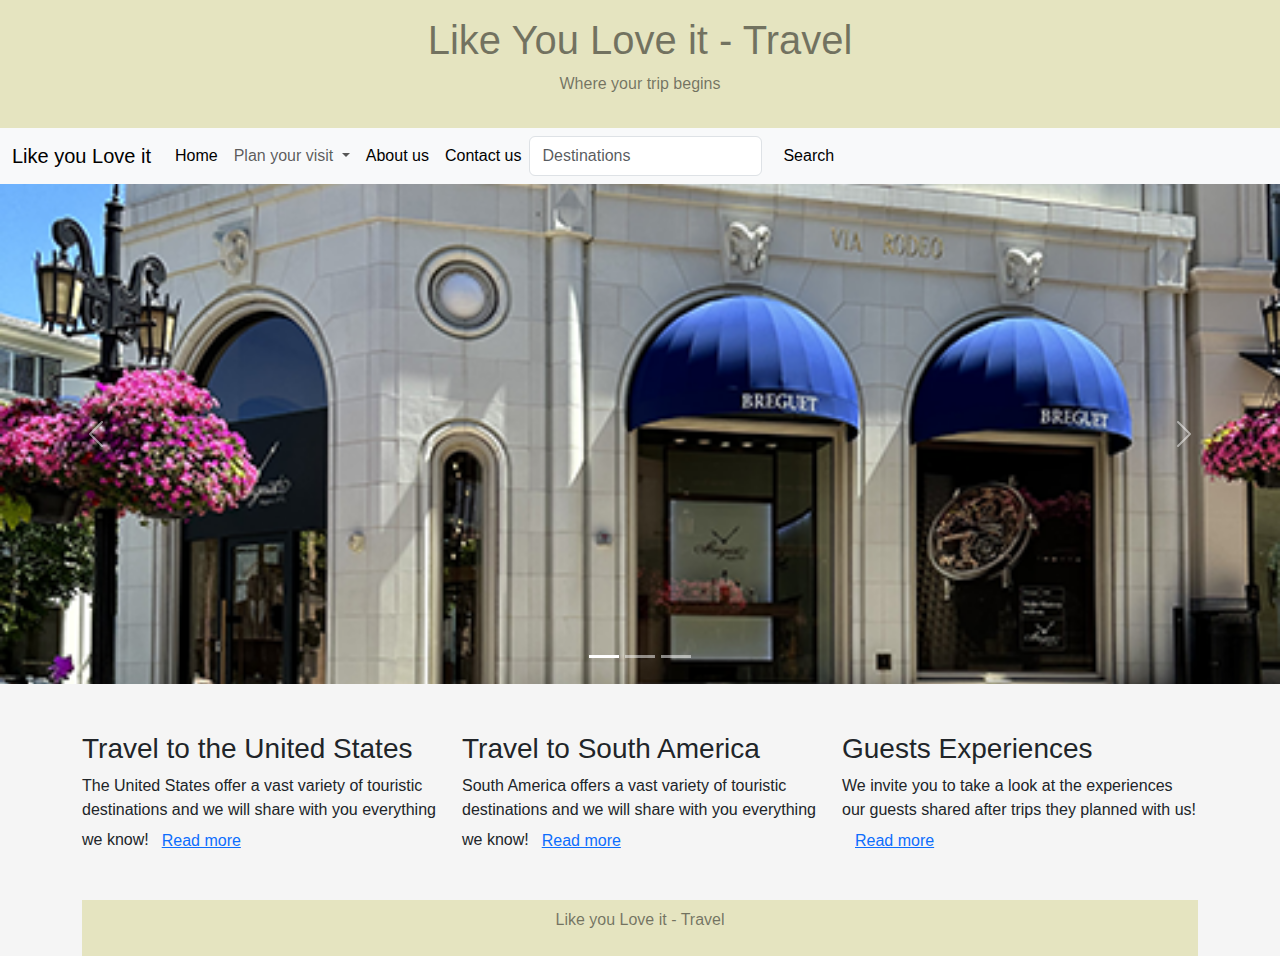
<file: index.html>
<!DOCTYPE html>
<html lang="en">
<head>
  <meta charset="UTF-8">
  <meta name="viewport" content="width=device-width, initial-scale=1.0">
  <title>Like you Love it - Travel</title>
  <link href="https://cdn.jsdelivr.net/npm/bootstrap@5.3.0/dist/css/bootstrap.min.css" rel="stylesheet">
  <link rel="stylesheet" href="styles1.css">
  <script src="https://cdn.jsdelivr.net/npm/bootstrap@5.3.0/dist/js/bootstrap.bundle.min.js"></script>
  <script src="scripts.js" defer></script> 
</head>
<body>
    <header class=" text-black-50 text-center p-3">
        <h1>Like You Love it - Travel</h1>
        <p>Where your trip begins</p>
      </header>
      <nav class="navbar navbar-expand-lg navbar-light bg-light">
        <div class="container-fluid">
            <a class="navbar-brand" href="index.html">Like you Love it</a>
            <button class="navbar-toggler" type="button" data-bs-toggle="collapse" data-bs-target="#navbarTogglerDemo02" aria-controls="navbarTogglerDemo02" aria-expanded="false" aria-label="Toggle navigation">
              <span class="navbar-toggler-icon"></span>
            </button>
            <div class="collapse navbar-collapse justify-content-center" id="navbarTogglerDemo02">
              <ul class="navbar-nav me-auto mb-2 mb-lg-0">
                <li class="nav-item">
                  <a class="nav-link active" aria-current="page" href="index.html">Home</a>
                </li>
              <li class="nav-item dropdown">
                <a class="nav-link dropdown-toggle" href="#" id="navbarDropdown" role="button" data-bs-toggle="dropdown" aria-expanded="false">
                  Plan your visit
                </a>
                <ul class="dropdown-menu" aria-labelledby="navbarDropdown">
                  <li><a class="dropdown-item" href="WithinUS.html">United States</a></li>
                  <li><a class="dropdown-item" href="OutsideUS.html">South America</a></li>
                  <li><hr class="dropdown-divider"></li>
                  <li><a class="dropdown-item" href="Guestsexperiences.html">Guests experiences</a></li>
                </ul>
              </li>
              <div class="collapse navbar-collapse" id="navbarTogglerDemo02">
                <ul class="navbar-nav me-auto mb-2 mb-lg-0">
                  <li class="nav-item">
                    <a class="nav-link active" aria-current="page" href="Aboutus.html">About us</a>
                  </li>
                  <div class="collapse navbar-collapse" id="navbarTogglerDemo02">
                    <ul class="navbar-nav me-auto mb-2 mb-lg-0">
                      <li class="nav-item">
                        <a class="nav-link active" aria-current="page" href="Contactus.html">Contact us</a>
                      </li>
                  <form class="d-flex">
                    <input class="form-control me-2" type="search" placeholder="Destinations" aria-label="Search">
                    <button class="btn btn-light" type="submit">Search</button>
                  </form>
          </div>
        </div>
      </nav>
      <div id="carouselExampleIndicators" class="carousel slide" data-bs-ride="carousel">
        <div class="carousel-indicators">
          <button type="button" data-bs-target="#carouselExampleIndicators" data-bs-slide-to="0" class="active" aria-current="true" aria-label="Slide 1"></button>
          <button type="button" data-bs-target="#carouselExampleIndicators" data-bs-slide-to="1" aria-label="Slide 2"></button>
          <button type="button" data-bs-target="#carouselExampleIndicators" data-bs-slide-to="2" aria-label="Slide 3"></button>
        </div>
        <div class="carousel-inner">
          <div class="carousel-item active">
            <img src="Images/LA1.png" class="d-block w-100" alt="Image1">
          </div>
          <div class="carousel-item">
            <img src="Images/LA2.png" class="d-block w-100" alt="Image2">
          </div>
          <div class="carousel-item">
            <img src="Images/LA3.png" class="d-block w-100" alt="Image3">
          </div>
        </div>
        <button class="carousel-control-prev" type="button" data-bs-target="#carouselExampleIndicators" data-bs-slide="prev">
          <span class="carousel-control-prev-icon" aria-hidden="true"></span>
          <span class="visually-hidden">Previous</span>
        </button>
        <button class="carousel-control-next" type="button" data-bs-target="#carouselExampleIndicators" data-bs-slide="next">
          <span class="carousel-control-next-icon" aria-hidden="true"></span>
          <span class="visually-hidden">Next</span>
        </button>
      </div>
      <div class="container mt-5">
        <div class="row">
          <div class="col-sm-4">
            <h3>Travel to the United States</h3>
            <p>The United States offer a vast variety of touristic destinations and we will share with you everything we know!<a class="btn btn-link" href="WithinUS.html" role="button">Read more</a></p>
          </div>
          <div class="col-sm-4">
            <h3>Travel to South America </h3>
            <p>South America offers a vast variety of touristic destinations and we will share with you everything we know!<a class="btn btn-link" href="OutsideUS.html" role="button">Read more</a></p>
          </div>
          <div class="col-sm-4">
            <h3>Guests Experiences</h3>        
            <p>We invite you to take a look at the experiences our guests shared after trips they planned with us!<a class="btn btn-link" href="Guestsexperiences.html" role="button">Read more</a></p>
          </div>
        </div>
      <footer class=".bg-light.bg-gradient text-black-50 text-center p-2 mt-4">
        <p>Like you Love it - Travel</p>
      </footer>
</body>
</html>
</file>
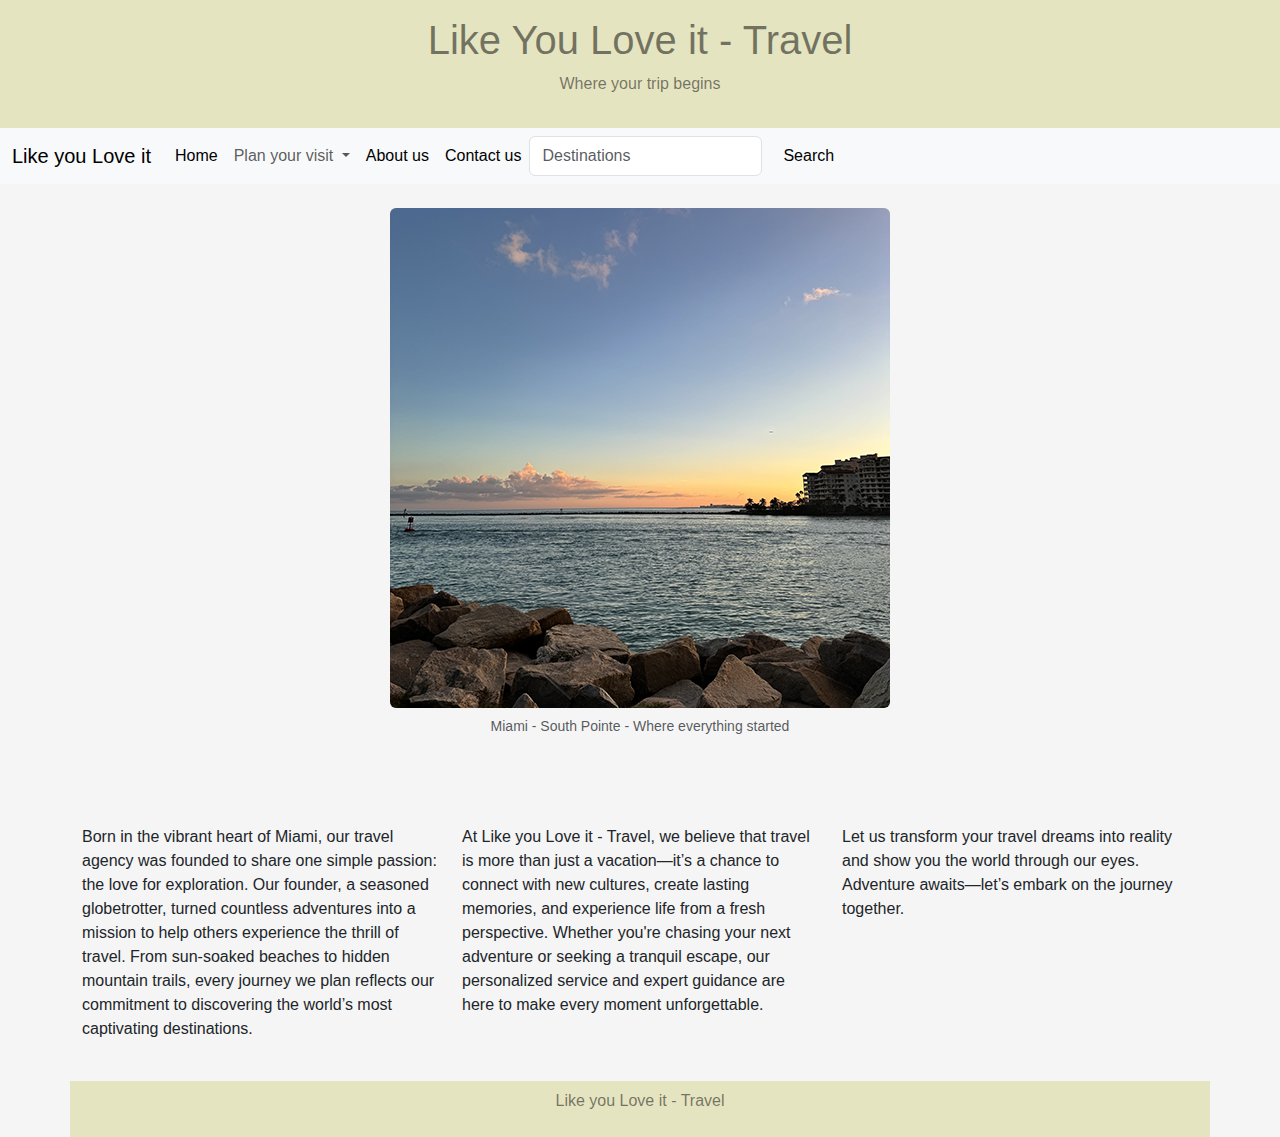
<file: Aboutus.html>
<!DOCTYPE html>
<html lang="en">
<head>
  <meta charset="UTF-8">
  <meta name="viewport" content="width=device-width, initial-scale=1.0">
  <title>Like you Love it - Travel</title>
  <link href="https://cdn.jsdelivr.net/npm/bootstrap@5.3.0/dist/css/bootstrap.min.css" rel="stylesheet">
  <link rel="stylesheet" href="styles1.css">
  <script src="https://cdn.jsdelivr.net/npm/bootstrap@5.3.0/dist/js/bootstrap.bundle.min.js"></script>
  <script src="scripts.js" defer></script> 
</head>
<body>
    <header class=" text-black-50 text-center p-3">
        <h1>Like You Love it - Travel</h1>
        <p>Where your trip begins</p>
      </header>
      <nav class="navbar navbar-expand-lg navbar-light bg-light">
        <div class="container-fluid">
            <a class="navbar-brand" href="index.html">Like you Love it</a>
            <button class="navbar-toggler" type="button" data-bs-toggle="collapse" data-bs-target="#navbarTogglerDemo02" aria-controls="navbarTogglerDemo02" aria-expanded="false" aria-label="Toggle navigation">
              <span class="navbar-toggler-icon"></span>
            </button>
            <div class="collapse navbar-collapse" id="navbarTogglerDemo02">
              <ul class="navbar-nav me-auto mb-2 mb-lg-0">
                <li class="nav-item">
                  <a class="nav-link active" aria-current="page" href="index.html">Home</a>
                </li>
              <li class="nav-item dropdown">
                <a class="nav-link dropdown-toggle" href="#" id="navbarDropdown" role="button" data-bs-toggle="dropdown" aria-expanded="false">
                  Plan your visit
                </a>
                <ul class="dropdown-menu" aria-labelledby="navbarDropdown">
                  <li><a class="dropdown-item" href="WithinUS.html">United States</a></li>
                  <li><a class="dropdown-item" href="OutsideUS.html">South America</a></li>
                  <li><hr class="dropdown-divider"></li>
                  <li><a class="dropdown-item" href="Guestsexperiences.html">Guests experiences</a></li>
                </ul>
              </li>
              <div class="collapse navbar-collapse" id="navbarTogglerDemo02">
                <ul class="navbar-nav me-auto mb-2 mb-lg-0">
                  <li class="nav-item">
                    <a class="nav-link active" aria-current="page" href="Aboutus.html">About us</a>
                  </li>
                  <div class="collapse navbar-collapse" id="navbarTogglerDemo02">
                    <ul class="navbar-nav me-auto mb-2 mb-lg-0">
                      <li class="nav-item">
                        <a class="nav-link active" aria-current="page" href="Contactus.html">Contact us</a>
                      </li>
                  <form class="d-flex">
                    <input class="form-control me-2" type="search" placeholder="Destinations" aria-label="Search">
                    <button class="btn btn-light" type="submit">Search</button>
                  </form>
          </div>
        </div>
      </nav>
      <br>
      <div class="d-flex justify-content-center">
        <figure class="figure">
          <img src="Images/southpointe.png" class="figure-img img-fluid rounded" alt="Figure1" style="width: 500px;">
          <figcaption class="figure-caption text-center">Miami - South Pointe - Where everything started</figcaption>
        </figure>
      </div>
      <br>      
      <div class="d-flex justify-content-center">
        <div class="container mt-5">
          <div class="row">
            <div class="col-sm-4">
              <p>Born in the vibrant heart of Miami, our travel agency was founded to share one simple passion: the love for exploration. Our founder, a seasoned globetrotter, turned countless adventures into a mission to help others experience the thrill of travel. From sun-soaked beaches to hidden mountain trails, every journey we plan reflects our commitment to discovering the world’s most captivating destinations.</p>
            </div>
            <div class="col-sm-4">
              <p>At Like you Love it - Travel, we believe that travel is more than just a vacation—it’s a chance to connect with new cultures, create lasting memories, and experience life from a fresh perspective. Whether you're chasing your next adventure or seeking a tranquil escape, our personalized service and expert guidance are here to make every moment unforgettable.</p>
            </div>
            <div class="col-sm-4">          
              <p>Let us transform your travel dreams into reality and show you the world through our eyes. Adventure awaits—let’s embark on the journey together.</p>
            </div>
      <footer class=".bg-light.bg-gradient text-black-50 text-center p-2 mt-4">
        <p>Like you Love it - Travel</p>
      </footer>
</body>
</html>
</file>
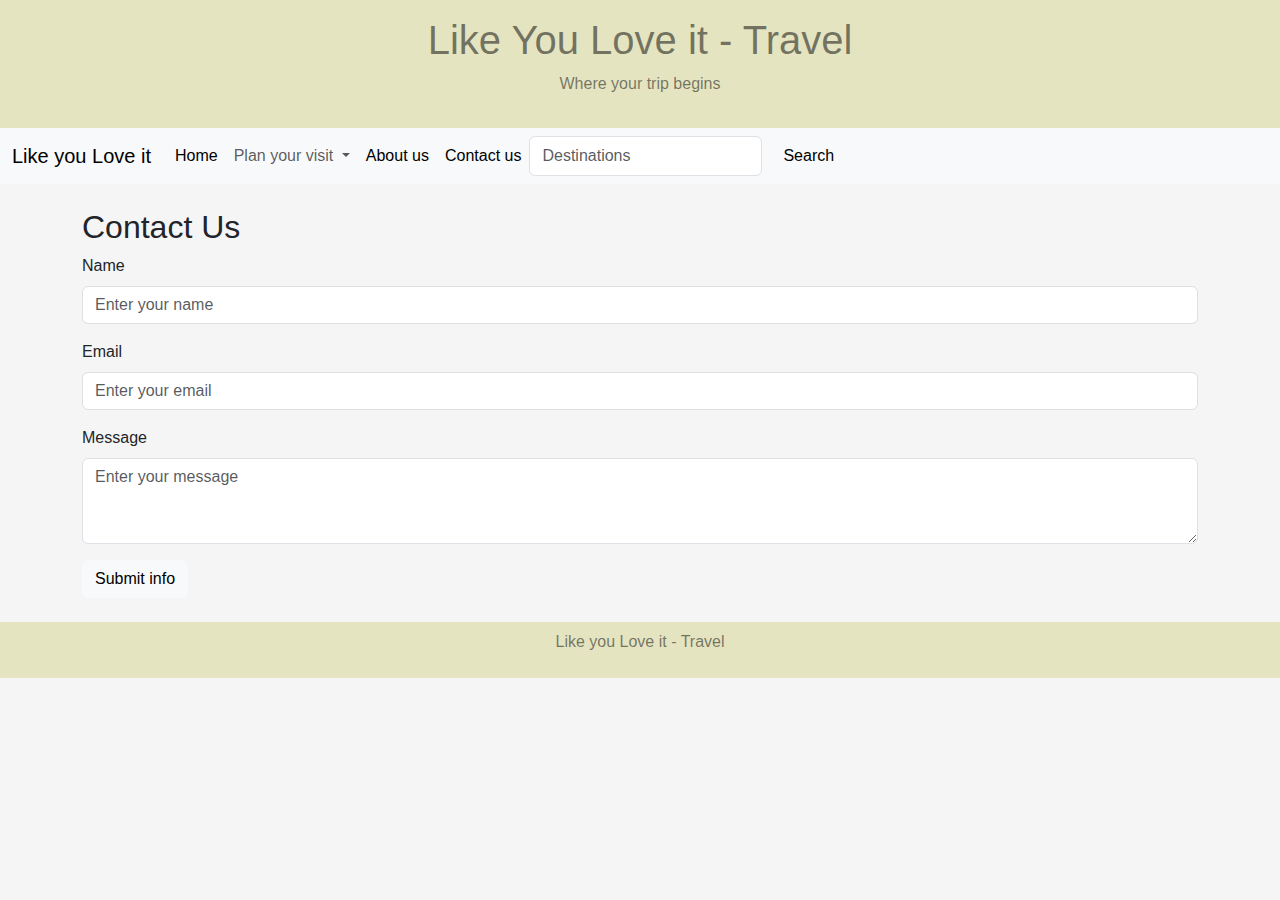
<file: Contactus.html>
<!DOCTYPE html>
<html lang="en">
<head>
  <meta charset="UTF-8">
  <meta name="viewport" content="width=device-width, initial-scale=1.0">
  <title>Like you Love it - Travel</title>
  <link href="https://cdn.jsdelivr.net/npm/bootstrap@5.3.0/dist/css/bootstrap.min.css" rel="stylesheet">
  <link rel="stylesheet" href="styles1.css">
  <script src="https://cdn.jsdelivr.net/npm/bootstrap@5.3.0/dist/js/bootstrap.bundle.min.js"></script>
  <script src="scripts.js" defer></script> 
</head>
<body>
    <header class=" text-black-50 text-center p-3">
        <h1>Like You Love it - Travel</h1>
        <p>Where your trip begins</p>
      </header>
      <nav class="navbar navbar-expand-lg navbar-light bg-light">
        <div class="container-fluid">
            <a class="navbar-brand" href="index.html">Like you Love it</a>
            <button class="navbar-toggler" type="button" data-bs-toggle="collapse" data-bs-target="#navbarTogglerDemo02" aria-controls="navbarTogglerDemo02" aria-expanded="false" aria-label="Toggle navigation">
              <span class="navbar-toggler-icon"></span>
            </button>
            <div class="collapse navbar-collapse" id="navbarTogglerDemo02">
              <ul class="navbar-nav me-auto mb-2 mb-lg-0">
                <li class="nav-item">
                  <a class="nav-link active" aria-current="page" href="index.html">Home</a>
                </li>
              <li class="nav-item dropdown">
                <a class="nav-link dropdown-toggle" href="#" id="navbarDropdown" role="button" data-bs-toggle="dropdown" aria-expanded="false">
                  Plan your visit
                </a>
                <ul class="dropdown-menu" aria-labelledby="navbarDropdown">
                  <li><a class="dropdown-item" href="WithinUS.html">United States</a></li>
                  <li><a class="dropdown-item" href="OutsideUS.html">South America</a></li>
                  <li><hr class="dropdown-divider"></li>
                  <li><a class="dropdown-item" href="Guestsexperiences.html">Guests experiences</a></li>
                </ul>
              </li>
              <div class="collapse navbar-collapse" id="navbarTogglerDemo02">
                <ul class="navbar-nav me-auto mb-2 mb-lg-0">
                  <li class="nav-item">
                    <a class="nav-link active" aria-current="page" href="Aboutus.html">About us</a>
                  </li>
                  <div class="collapse navbar-collapse" id="navbarTogglerDemo02">
                    <ul class="navbar-nav me-auto mb-2 mb-lg-0">
                      <li class="nav-item">
                        <a class="nav-link active" aria-current="page" href="Contactus.html">Contact us</a>
                      </li>
                  <form class="d-flex">
                    <input class="form-control me-2" type="search" placeholder="Destinations" aria-label="Search">
                    <button class="btn btn-light" type="submit">Search</button>
                  </form>
          </div>
        </div>
      </nav>    
      <div class="container mt-4">
        <h2>Contact Us</h2>
        <form>
          <div class="mb-3">
            <label for="name" class="form-label">Name</label>
            <input type="text" class="form-control" id="name" placeholder="Enter your name">
          </div>
          <div class="mb-3">
            <label for="email" class="form-label">Email</label>
            <input type="email" class="form-control" id="email" placeholder="Enter your email">
          </div>
          <div class="mb-3">
            <label for="message" class="form-label">Message</label>
            <textarea class="form-control" id="message" rows="3" placeholder="Enter your message"></textarea>
          </div>
          <button type="submit" class="btn btn-light">Submit info</button>
        </form>
      </div>
      <footer class=".bg-light.bg-gradient text-black-50 text-center p-2 mt-4">
        <p>Like you Love it - Travel</p>
      </footer>
</body>
</html>
</file>
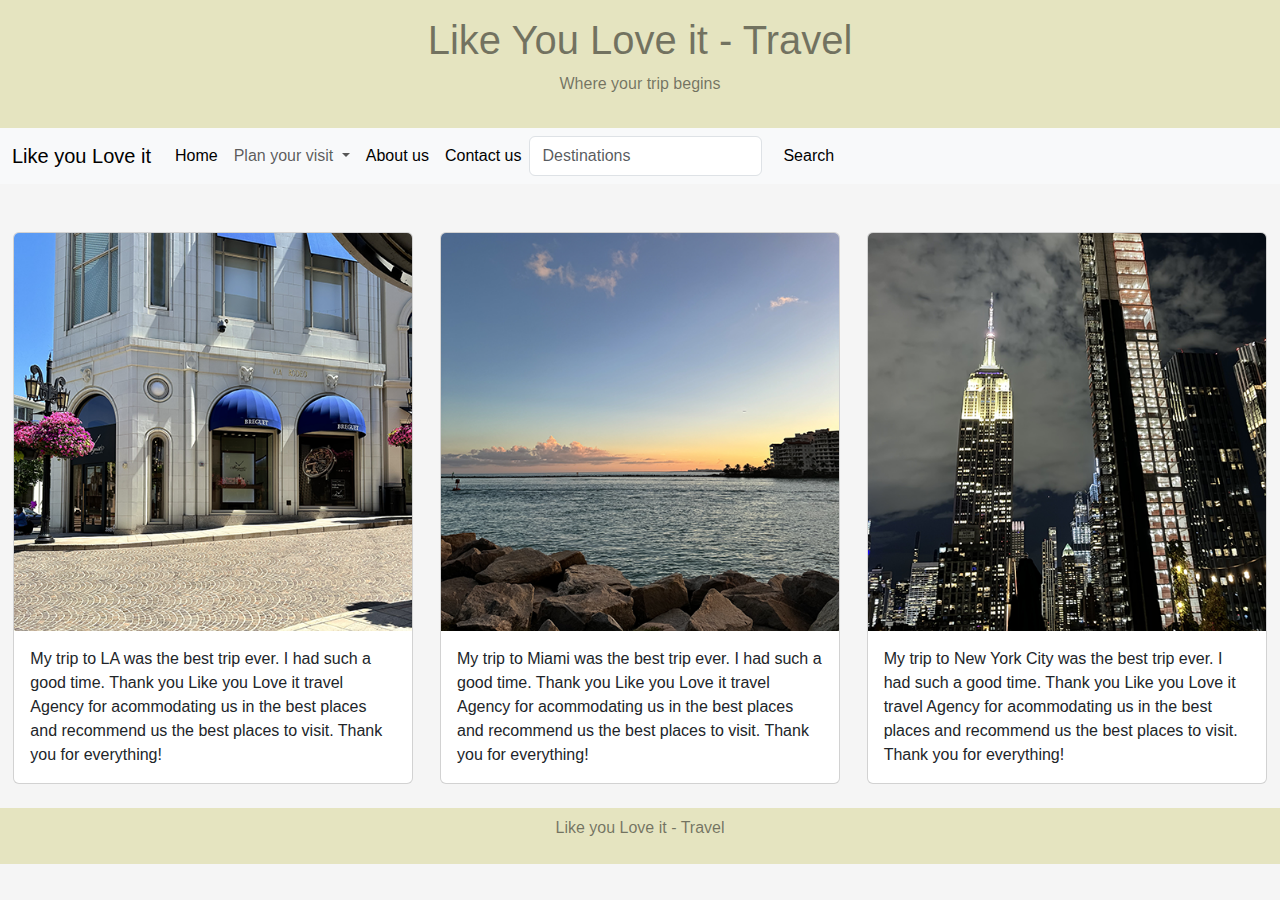
<file: Guestsexperiences.html>
<!DOCTYPE html>
<html lang="en">
<head>
  <meta charset="UTF-8">
  <meta name="viewport" content="width=device-width, initial-scale=1.0">
  <title>Like you Love it - Travel</title>
  <link href="https://cdn.jsdelivr.net/npm/bootstrap@5.3.0/dist/css/bootstrap.min.css" rel="stylesheet">
  <link rel="stylesheet" href="styles1.css">
  <script src="https://cdn.jsdelivr.net/npm/bootstrap@5.3.0/dist/js/bootstrap.bundle.min.js"></script>
  <script src="scripts.js" defer></script> 
</head>
<body>
    <header class=" text-black-50 text-center p-3">
        <h1>Like You Love it - Travel</h1>
        <p>Where your trip begins</p>
      </header>
      <nav class="navbar navbar-expand-lg navbar-light bg-light">
        <div class="container-fluid">
            <a class="navbar-brand" href="index.html">Like you Love it</a>
            <button class="navbar-toggler" type="button" data-bs-toggle="collapse" data-bs-target="#navbarTogglerDemo02" aria-controls="navbarTogglerDemo02" aria-expanded="false" aria-label="Toggle navigation">
              <span class="navbar-toggler-icon"></span>
            </button>
            <div class="collapse navbar-collapse" id="navbarTogglerDemo02">
              <ul class="navbar-nav me-auto mb-2 mb-lg-0">
                <li class="nav-item">
                  <a class="nav-link active" aria-current="page" href="index.html">Home</a>
                </li>
              <li class="nav-item dropdown">
                <a class="nav-link dropdown-toggle" href="#" id="navbarDropdown" role="button" data-bs-toggle="dropdown" aria-expanded="false">
                  Plan your visit
                </a>
                <ul class="dropdown-menu" aria-labelledby="navbarDropdown">
                  <li><a class="dropdown-item" href="WithinUS.html">United States</a></li>
                  <li><a class="dropdown-item" href="OutsideUS.html">South America</a></li>
                  <li><hr class="dropdown-divider"></li>
                  <li><a class="dropdown-item" href="Guestsexperiences.html">Guests experiences</a></li>
                </ul>
              </li>
              <div class="collapse navbar-collapse" id="navbarTogglerDemo02">
                <ul class="navbar-nav me-auto mb-2 mb-lg-0">
                  <li class="nav-item">
                    <a class="nav-link active" aria-current="page" href="Aboutus.html">About us</a>
                  </li>
                  <div class="collapse navbar-collapse" id="navbarTogglerDemo02">
                    <ul class="navbar-nav me-auto mb-2 mb-lg-0">
                      <li class="nav-item">
                        <a class="nav-link active" aria-current="page" href="Contactus.html">Contact us</a>
                      </li>
                  <form class="d-flex">
                    <input class="form-control me-2" type="search" placeholder="Destinations" aria-label="Search">
                    <button class="btn btn-light" type="submit">Search</button>
                  </form>
          </div>
        </div>
      </nav>    
      <div class="d-flex justify-content-around mt-5">
        <div class="card" style="width: 25rem;">
          <img src="Images/LA1.png" class="card-img-top" alt="...">
          <div class="card-body">
            <p class="card-text">My trip to LA was the best trip ever. I had such a good time. Thank you Like you Love it travel Agency for acommodating us in the best places and recommend us the best places to visit. Thank you for everything!</p>
          </div>
        </div>
        <div class="card" style="width: 25rem;">
          <img src="Images/southpointe.png" class="card-img-top" alt="...">
          <div class="card-body">
            <p class="card-text">My trip to Miami was the best trip ever. I had such a good time. Thank you Like you Love it travel Agency for acommodating us in the best places and recommend us the best places to visit. Thank you for everything!</p>
          </div>
        </div>
        <div class="card" style="width: 25rem;">
          <img src="Images/NY1.png" class="card-img-top" alt="...">
          <div class="card-body">
            <p class="card-text">My trip to New York City was the best trip ever. I had such a good time. Thank you Like you Love it travel Agency for acommodating us in the best places and recommend us the best places to visit. Thank you for everything!</p>
          </div>
        </div>
      </div>      
      <footer class=".bg-light.bg-gradient text-black-50 text-center p-2 mt-4">
        <p>Like you Love it - Travel</p>
      </footer>
</body>
</html>
</file>
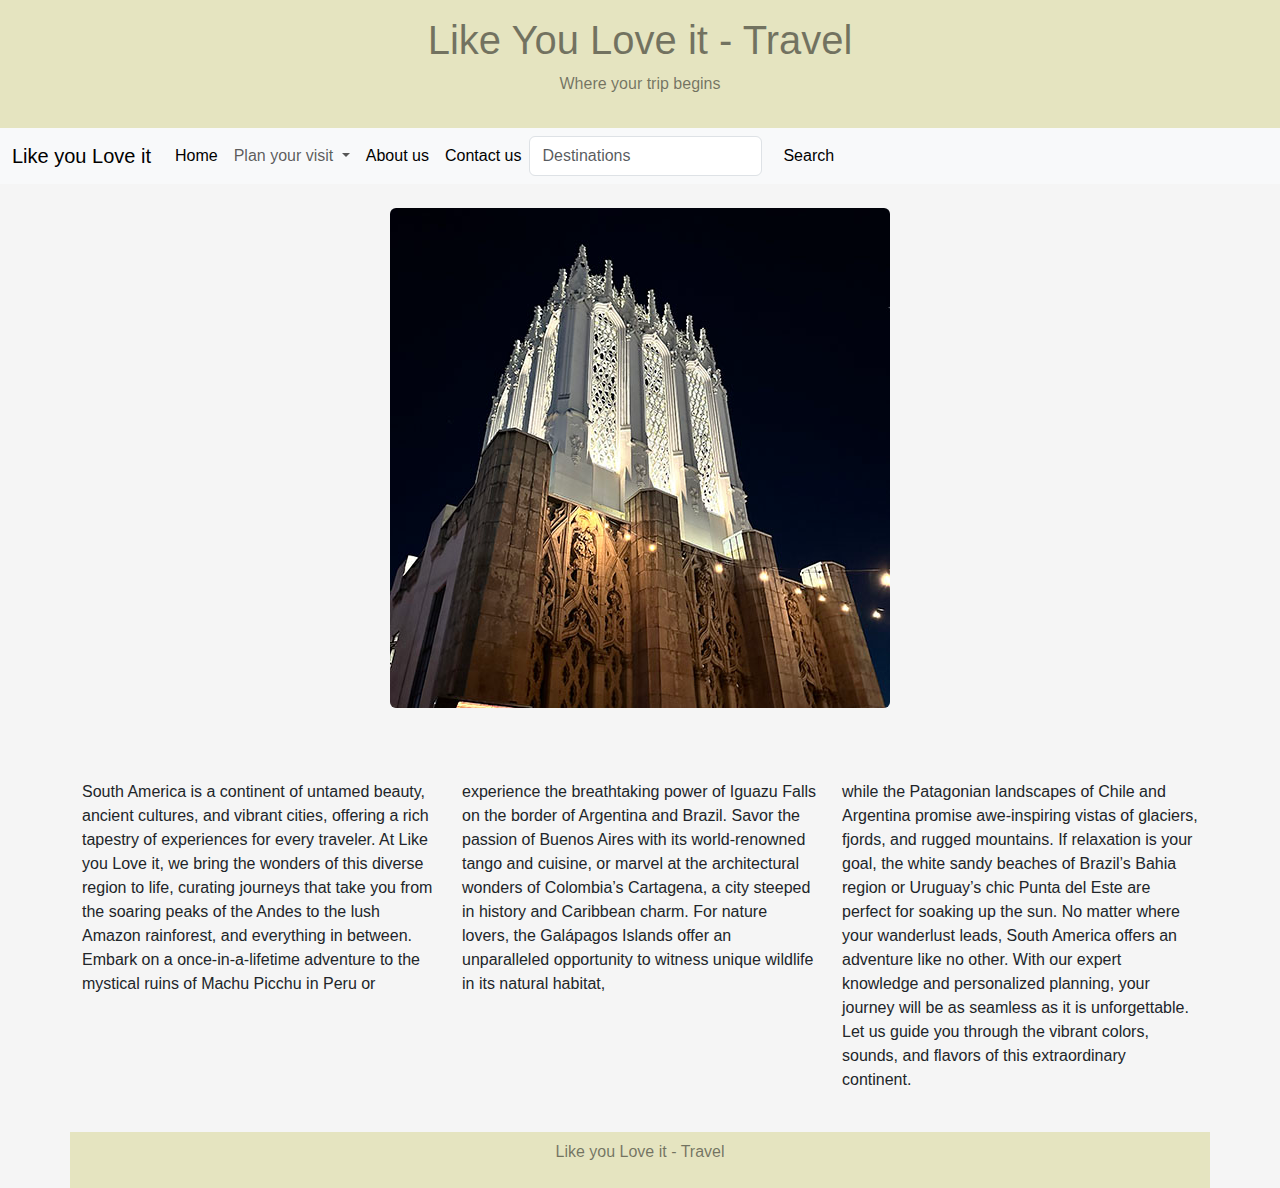
<file: OutsideUS.html>
<!DOCTYPE html>
<html lang="en">
<head>
  <meta charset="UTF-8">
  <meta name="viewport" content="width=device-width, initial-scale=1.0">
  <title>Like you Love it - Travel</title>
  <link href="https://cdn.jsdelivr.net/npm/bootstrap@5.3.0/dist/css/bootstrap.min.css" rel="stylesheet">
  <link rel="stylesheet" href="styles1.css">
  <script src="https://cdn.jsdelivr.net/npm/bootstrap@5.3.0/dist/js/bootstrap.bundle.min.js"></script>
  <script src="scripts.js" defer></script> 
</head>
<body>
    <header class=" text-black-50 text-center p-3">
        <h1>Like You Love it - Travel</h1>
        <p>Where your trip begins</p>
      </header>
      <nav class="navbar navbar-expand-lg navbar-light bg-light">
        <div class="container-fluid">
            <a class="navbar-brand" href="index.html">Like you Love it</a>
            <button class="navbar-toggler" type="button" data-bs-toggle="collapse" data-bs-target="#navbarTogglerDemo02" aria-controls="navbarTogglerDemo02" aria-expanded="false" aria-label="Toggle navigation">
              <span class="navbar-toggler-icon"></span>
            </button>
            <div class="collapse navbar-collapse" id="navbarTogglerDemo02">
              <ul class="navbar-nav me-auto mb-2 mb-lg-0">
                <li class="nav-item">
                  <a class="nav-link active" aria-current="page" href="index.html">Home</a>
                </li>
              <li class="nav-item dropdown">
                <a class="nav-link dropdown-toggle" href="#" id="navbarDropdown" role="button" data-bs-toggle="dropdown" aria-expanded="false">
                  Plan your visit
                </a>
                <ul class="dropdown-menu" aria-labelledby="navbarDropdown">
                  <li><a class="dropdown-item" href="WithinUS.html">United States</a></li>
                  <li><a class="dropdown-item" href="OutsideUS.html">South America</a></li>
                  <li><hr class="dropdown-divider"></li>
                  <li><a class="dropdown-item" href="Guestsexperiences.html">Guests experiences</a></li>
                </ul>
              </li>
              <div class="collapse navbar-collapse" id="navbarTogglerDemo02">
                <ul class="navbar-nav me-auto mb-2 mb-lg-0">
                  <li class="nav-item">
                    <a class="nav-link active" aria-current="page" href="Aboutus.html">About us</a>
                  </li>
                  <div class="collapse navbar-collapse" id="navbarTogglerDemo02">
                    <ul class="navbar-nav me-auto mb-2 mb-lg-0">
                      <li class="nav-item">
                        <a class="nav-link active" aria-current="page" href="Contactus.html">Contact us</a>
                      </li>
                  <form class="d-flex">
                    <input class="form-control me-2" type="search" placeholder="Destinations" aria-label="Search">
                    <button class="btn btn-light" type="submit">Search</button>
                  </form>
          </div>
        </div>
      </nav>    
      <br>      
      <div class="text-center">
        <img src="Images/LA4.jpg" class="rounded" alt="Vegas">
      </div>
      <br> 
      <div class="d-flex justify-content-center">
          <div class="container mt-5">
            <div class="row">
              <div class="col-sm-4">
                <p>South America is a continent of untamed beauty, ancient cultures, and vibrant cities, offering a rich tapestry of experiences for every traveler. At Like you Love it, we bring the wonders of this diverse region to life, curating journeys that take you from the soaring peaks of the Andes to the lush Amazon rainforest, and everything in between.

                  Embark on a once-in-a-lifetime adventure to the mystical ruins of Machu Picchu in Peru or</p>
              </div>
              <div class="col-sm-4">
                <p>experience the breathtaking power of Iguazu Falls on the border of Argentina and Brazil. Savor the passion of Buenos Aires with its world-renowned tango and cuisine, or marvel at the architectural wonders of Colombia’s Cartagena, a city steeped in history and Caribbean charm.
          
                  For nature lovers, the Galápagos Islands offer an unparalleled opportunity to witness unique wildlife in its natural habitat,</p>
              </div>
              <div class="col-sm-4">          
                <p>while the Patagonian landscapes of Chile and Argentina promise awe-inspiring vistas of glaciers, fjords, and rugged mountains. If relaxation is your goal, the white sandy beaches of Brazil’s Bahia region or Uruguay’s chic Punta del Este are perfect for soaking up the sun.
          
                  No matter where your wanderlust leads, South America offers an adventure like no other. With our expert knowledge and personalized planning, your journey will be as seamless as it is unforgettable. Let us guide you through the vibrant colors, sounds, and flavors of this extraordinary continent.</p>
              </div>
      <footer class=".bg-light.bg-gradient text-black-50 text-center p-2 mt-4">
        <p>Like you Love it - Travel</p>
      </footer>
      </footer>
</body>
</html>
</file>
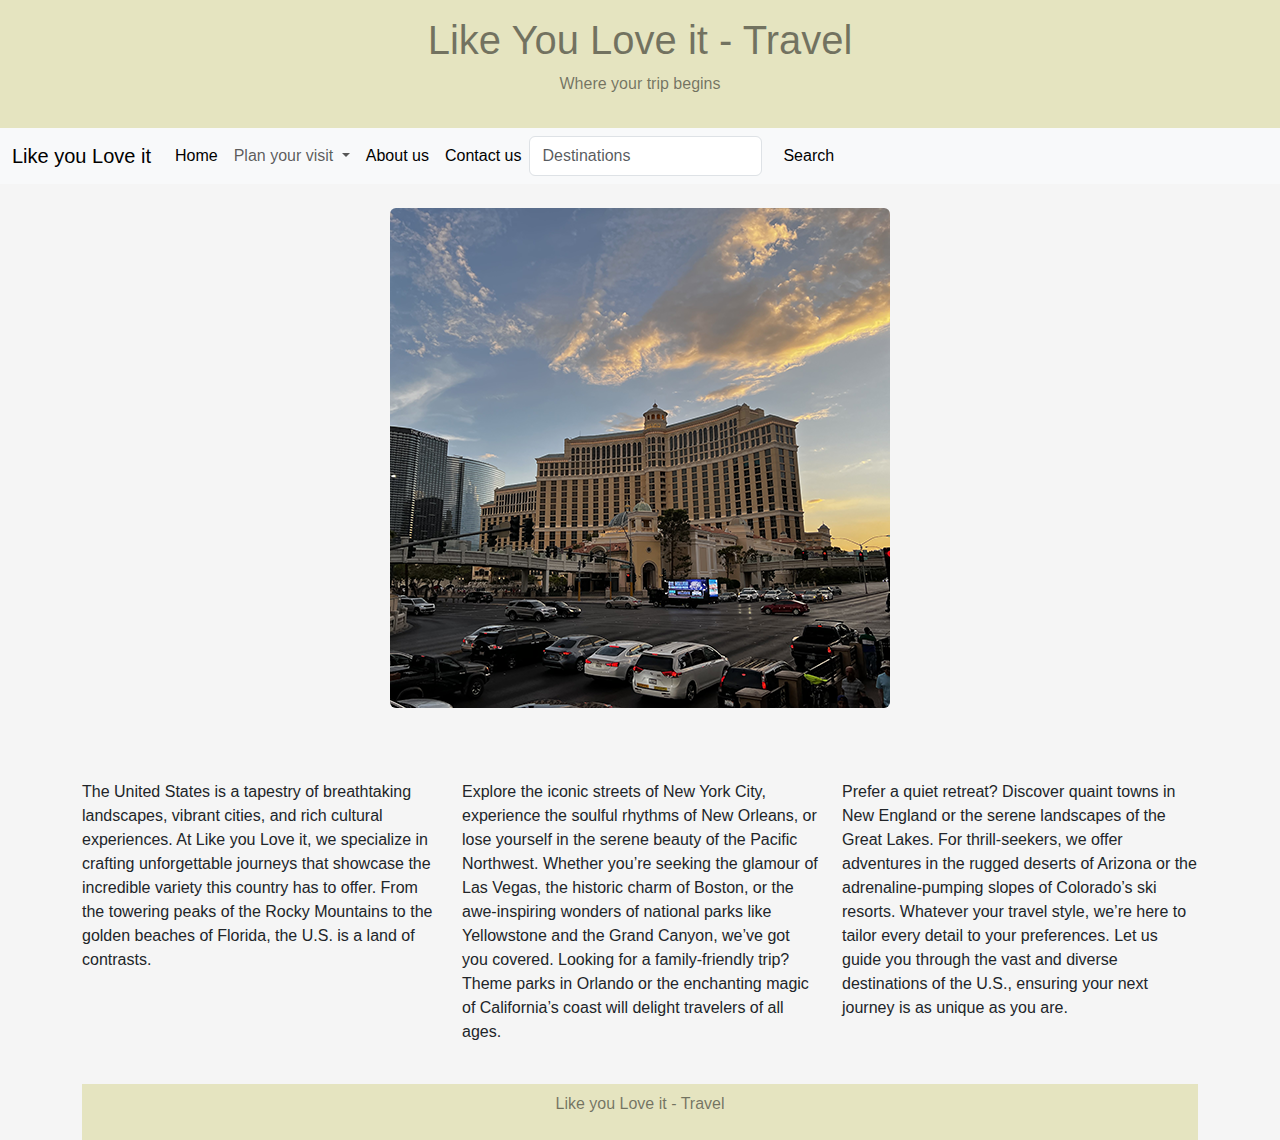
<file: WithinUS.html>
<!DOCTYPE html>
<html lang="en">
<head>
  <meta charset="UTF-8">
  <meta name="viewport" content="width=device-width, initial-scale=1.0">
  <title>Like you Love it - Travel</title>
  <link href="https://cdn.jsdelivr.net/npm/bootstrap@5.3.0/dist/css/bootstrap.min.css" rel="stylesheet">
  <link rel="stylesheet" href="styles1.css">
  <script src="https://cdn.jsdelivr.net/npm/bootstrap@5.3.0/dist/js/bootstrap.bundle.min.js"></script>
  <script src="scripts.js" defer></script> 
</head>
<body>
    <header class=" text-black-50 text-center p-3">
        <h1>Like You Love it - Travel</h1>
        <p>Where your trip begins</p>
      </header>
      <nav class="navbar navbar-expand-lg navbar-light bg-light">
        <div class="container-fluid">
            <a class="navbar-brand" href="index.html">Like you Love it</a>
            <button class="navbar-toggler" type="button" data-bs-toggle="collapse" data-bs-target="#navbarTogglerDemo02" aria-controls="navbarTogglerDemo02" aria-expanded="false" aria-label="Toggle navigation">
              <span class="navbar-toggler-icon"></span>
            </button>
            <div class="collapse navbar-collapse" id="navbarTogglerDemo02">
              <ul class="navbar-nav me-auto mb-2 mb-lg-0">
                <li class="nav-item">
                  <a class="nav-link active" aria-current="page" href="index.html">Home</a>
                </li>
              <li class="nav-item dropdown">
                <a class="nav-link dropdown-toggle" href="#" id="navbarDropdown" role="button" data-bs-toggle="dropdown" aria-expanded="false">
                  Plan your visit
                </a>
                <ul class="dropdown-menu" aria-labelledby="navbarDropdown">
                  <li><a class="dropdown-item" href="WithinUS.html">United States</a></li>
                  <li><a class="dropdown-item" href="OutsideUS.html">South America</a></li>
                  <li><hr class="dropdown-divider"></li>
                  <li><a class="dropdown-item" href="Guestsexperiences.html">Guests experiences</a></li>
                </ul>
              </li>
              <div class="collapse navbar-collapse" id="navbarTogglerDemo02">
                <ul class="navbar-nav me-auto mb-2 mb-lg-0">
                  <li class="nav-item">
                    <a class="nav-link active" aria-current="page" href="Aboutus.html">About us</a>
                  </li>
                  <div class="collapse navbar-collapse" id="navbarTogglerDemo02">
                    <ul class="navbar-nav me-auto mb-2 mb-lg-0">
                      <li class="nav-item">
                        <a class="nav-link active" aria-current="page" href="Contactus.html">Contact us</a>
                      </li>
                  <form class="d-flex">
                    <input class="form-control me-2" type="search" placeholder="Destinations" aria-label="Search">
                    <button class="btn btn-light" type="submit">Search</button>
                  </form>
          </div>
        </div>
      </nav> 
      <br> 
      <div class="text-center">
        <img src="Images/lasvegas1.png" class="rounded" alt="Vegas">
      </div>
      <br> 
      <div class="d-flex justify-content-center">
        <div class="container mt-5">
          <div class="row">
            <div class="col-sm-4">
              <p>The United States is a tapestry of breathtaking landscapes, vibrant cities, and rich cultural experiences. At Like you Love it, we specialize in crafting unforgettable journeys that showcase the incredible variety this country has to offer.

                From the towering peaks of the Rocky Mountains to the golden beaches of Florida, the U.S. is a land of contrasts.</p>
            </div>
            <div class="col-sm-4">
              <p>Explore the iconic streets of New York City, experience the soulful rhythms of New Orleans, or lose yourself in the serene beauty of the Pacific Northwest. Whether you’re seeking the glamour of Las Vegas, the historic charm of Boston, or the awe-inspiring wonders of national parks like Yellowstone and the Grand Canyon, we’ve got you covered.

                Looking for a family-friendly trip? Theme parks in Orlando or the enchanting magic of California’s coast will delight travelers of all ages.</p>
            </div>
            <div class="col-sm-4">          
              <p>Prefer a quiet retreat? Discover quaint towns in New England or the serene landscapes of the Great Lakes. For thrill-seekers, we offer adventures in the rugged deserts of Arizona or the adrenaline-pumping slopes of Colorado’s ski resorts.

                Whatever your travel style, we’re here to tailor every detail to your preferences. Let us guide you through the vast and diverse destinations of the U.S., ensuring your next journey is as unique as you are.</p>
            </div>
          </div>
      <footer class=".bg-light.bg-gradient text-black-50 text-center p-2 mt-4">
        <p>Like you Love it - Travel</p>
      </footer>
</body>
</html>
</file>
<file: styles1.css>
body {
    font-family: Arial, sans-serif;
    background-color: #f5f5f5;
  }
  
  header {
    background-color: #e5e4c0;
    color: white;
    padding: 20px 0;
  }
  
  .carousel-inner img {
    height: 500px;
    object-fit: cover;
  }
  
  footer {
    background-color: #e5e4c0;
    position: relative;
    bottom: 0;
    width: 100%;
  }
</file>
